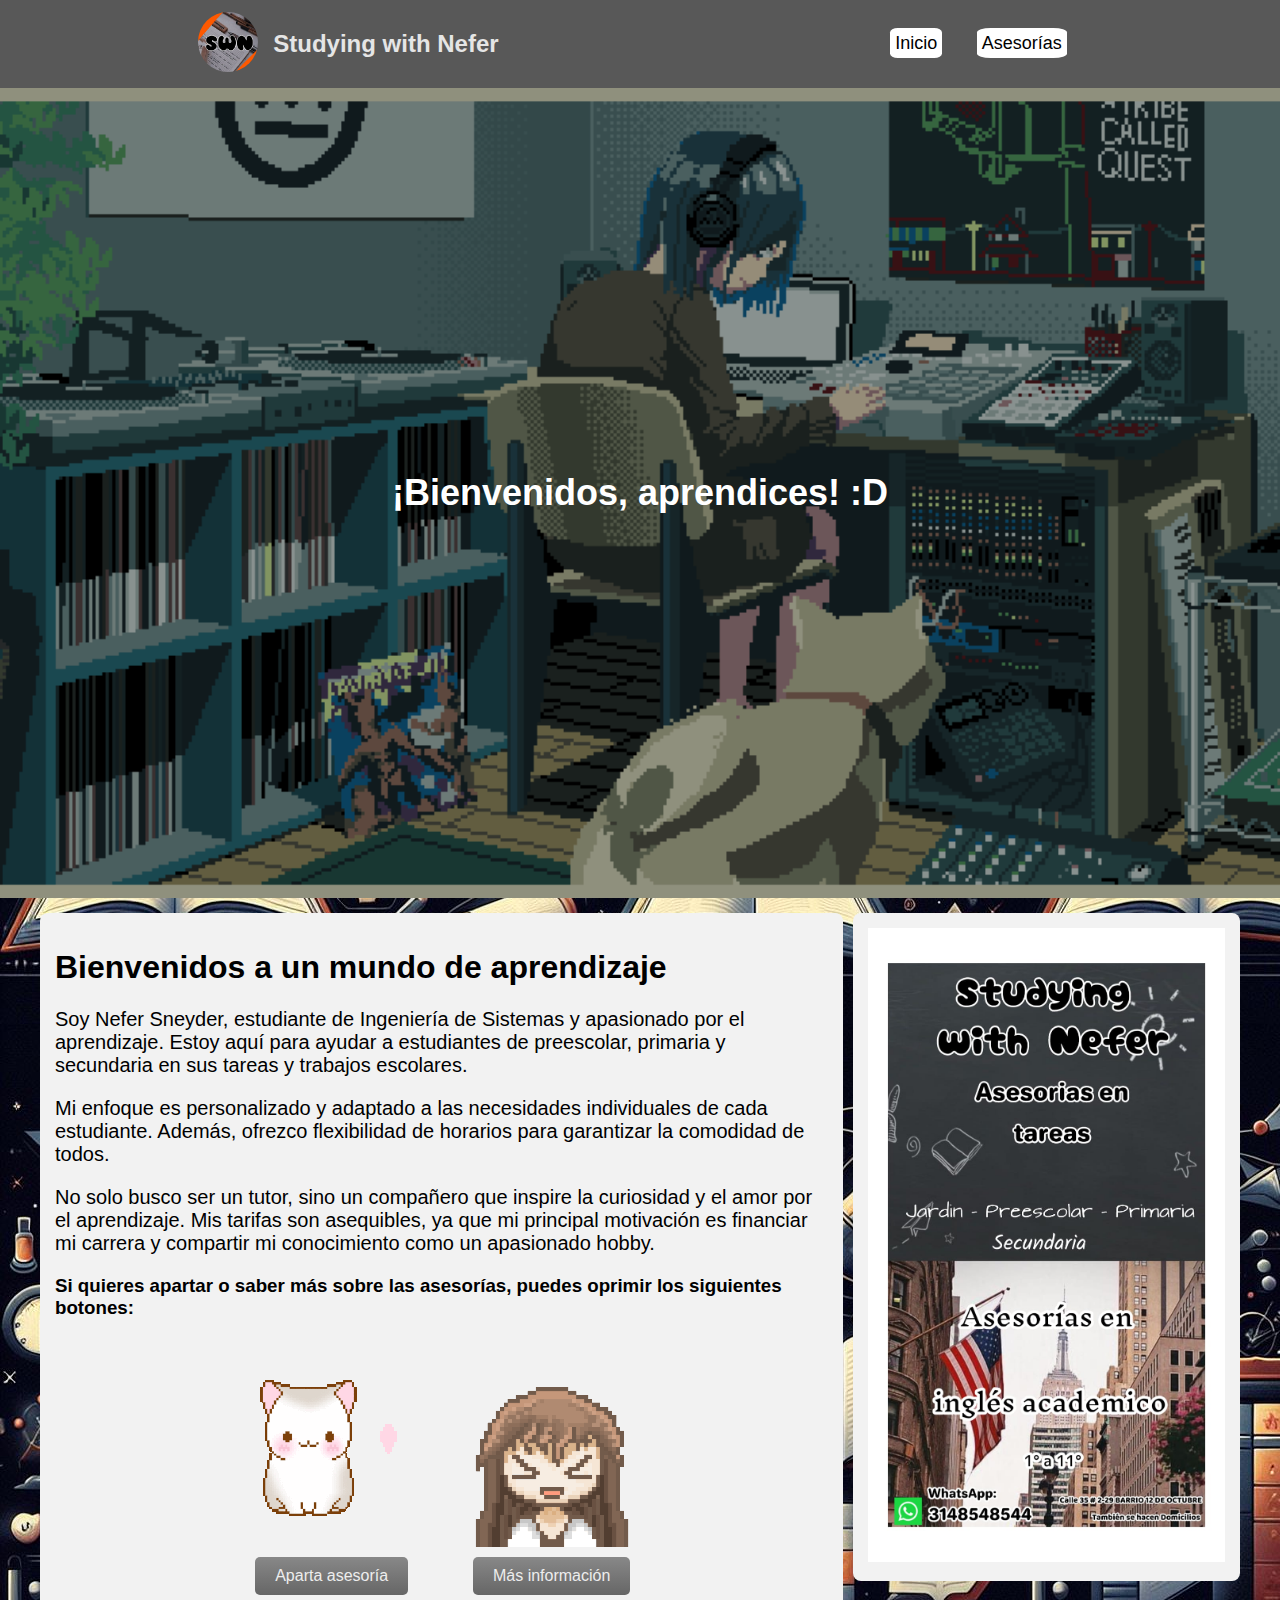
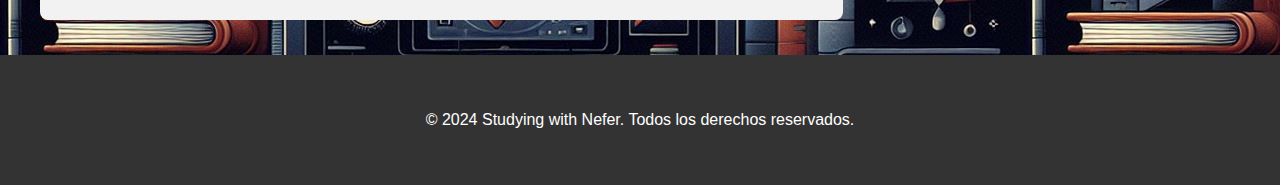
<file: index.html>
<!DOCTYPE html>
<html lang="es">
<head>
    <meta charset="UTF-8">
    <meta name="viewport" content="width=device-width, initial-scale=1.0">
    <link rel="stylesheet" href="css/inicio.css">
    <link rel="icon" href="source/img/logo1.jpeg" type="image/x-icon">
    <title>Inicio - Studying with Nefer</title>
</head>
<body>
    <header>
        <div class="logo">
            <a href="index.html" aria-label="Ir a la página de inicio">
                <img src="source/img/logo1.jpeg" alt="Logo de Studying with Nefer">
            </a>
            <div class="logo_titulo">
                <a href="index.html">
                    <h2>Studying with Nefer</h2>
                </a>
            </div>
        </div>
        
        <nav>
            <ul>
                <li><a href="index.html">Inicio</a></li>
                <li><a href="asesorias.html">Asesorías</a></li>
            </ul>
        </nav>
    </header>

    <div class="inicio">
        <div class="overlay"></div>
        <h1>¡Bienvenidos, aprendices! :D</h1>
    </div>

    <main>
        <article class="main-article">
            <h1>Bienvenidos a un mundo de aprendizaje</h1>
            <p>Soy Nefer Sneyder, estudiante de Ingeniería de Sistemas y apasionado por el aprendizaje. Estoy aquí para ayudar a estudiantes de preescolar, primaria y secundaria en sus tareas y trabajos escolares.</p>

            <p>Mi enfoque es personalizado y adaptado a las necesidades individuales de cada estudiante. Además, ofrezco flexibilidad de horarios para garantizar la comodidad de todos.</p>
            <p>No solo busco ser un tutor, sino un compañero que inspire la curiosidad y el amor por el aprendizaje. Mis tarifas son asequibles, ya que mi principal motivación es financiar mi carrera y compartir mi conocimiento como un apasionado hobby.</p>

            <h3>Si quieres apartar o saber más sobre las asesorías, puedes oprimir los siguientes botones:</h3>
            <div class="gato-container">
                <div class="gato">
                    <img src="source/img/gato1.gif" alt="Gato animado">
                    <button><a href="https://forms.gle/XaP15EMqQSpRd6hD7" target="_blank" rel="noopener noreferrer">Aparta asesoría</a></button>
                </div>
                <div class="gato">
                    <img src="source/img/niña1.gif" alt="Niña animada">
                    <button><a href="asesorias.html">Más información</a></button>
                </div>
            </div>
        </article>

        <aside class="secondary-article">
            <article>
                <img src="source/img/info1.jpeg" alt="Información adicional">
            </article>
        </aside>
    </main>

    <footer>
        <p>&copy; 2024 Studying with Nefer. Todos los derechos reservados.</p>
    </footer>
</body>
</html>
</file>
<file: css/inicio.css>
/* inicio.css */

/* Estilos generales */
body {
    font-family: 'Gill Sans', 'Gill Sans MT', Calibri, 'Trebuchet MS', sans-serif;
    margin: 0;
    padding: 0;
    box-sizing: border-box;
    background-image: url(../source/img/fondo1.jpg);
}

header {
    background-color: #585858;
    color: #fff;
    padding: 10px;
    display: flex;
    justify-content: space-around;
    align-items: center;
}

.logo {
    display: flex; 
    align-items: center; 
}

.logo img {
    width: 60px;
    height: auto;
    border-radius: 50%;
}

.logo a {
    text-decoration: none;
    color: #e5e5e5;
}

.logo a:hover {
    color: #ffffff;
}

.logo_titulo {
    margin-left: 15px;
}

nav {
    display: flex;
    justify-content: center;
}

nav ul {
    list-style: none;
    padding: 0;
    margin: 0;
}

nav li {
    margin: 0 15px;
    display: inline;
    color: #fff;
    cursor: pointer;
    font-size: 18px;
    font-weight: 500;
}

nav a {
    text-decoration: none;
    color: #000;
    background-color: #fff;
    padding: 5px;
    border-radius: 15%;
    transition: background 0.3s ease, color 0.3s ease;
}

nav a:hover {
    color: #d7d7d7;
    background-color: #909090;
}

/* Sección de inicio */
.inicio {
    position: relative;
    background-image: url(../source/img/fondoAnimado2.gif);
    background-position: center center;
    background-size: cover;
    height: 90vh;
    min-height: 30rem;
}

.inicio::before {
    content: "";
    position: absolute;
    top: 0;
    left: 0;
    width: 100%;
    height: 100%;
    background-color: rgba(0, 0, 0, 0.4);
}

.inicio h1 {
    position: relative;
    top: 50%;
    left: 50%;
    transform: translate(-50%, -50%);
    color: white;
    font-size: 36px;
    text-align: center;
    margin: 0;
}

/* Estilos para el main */
main {
    display: flex;
    justify-content: space-between;
    margin: 15px auto;
    max-width: 1200px;
}

.main-article {
    width: 80%;
}

.secondary-article {
    width: 40%;
    padding-left: 10px;
}

/* Estilos para artículos */
article {
    background-color: #f2f2f2;
    padding: 15px;
    margin-bottom: 20px;
    border-radius: 8px;
    max-width: 800px;
}

article p {
    font-size: 20px;
}

/* Estilos para contenedor de gatos */
.gato-container {
    display: flex;
    justify-content: center;
}

.gato {
    display: flex;
    flex-direction: column;
    align-items: center;
    margin: 10px;
}

.gato img {
    height: 200px;
}

/* Estilos para botones */
button {
    background: linear-gradient(to bottom, #888888, #666666);
    color: #ffffff;
    border: none;
    padding: 10px 20px;
    border-radius: 5px;
    cursor: pointer;
    transition: background 0.3s ease;
    margin-top: 10px;
    font-size: 16px;
}

button a {
    text-decoration: none;
    color: #ededed;
}

/* Estilo hover del botón */
button:hover {
    background: linear-gradient(to bottom, #ff8800, #ff6600);
}

/* Estilos para la imagen secundaria */
.secondary-article img {
    width: 100%;
}

/* Estilos para el footer */
footer {
    background-color: #333;
    color: #fff;
    text-align: center;
    padding: 40px 0;
}

/* Estilos responsivos */
@media only screen and (max-width: 600px) {
    header {
        padding: 5px;
        flex-direction: column;
        align-items: center;
    }

    .logo img {
        width: 80px;
        margin-bottom: 10px;
    }

    .logo_t itulo {
        margin-left: 10px;
        text-align: center;
        margin-top: 10px;
    }

    nav {
        flex-direction: column;
        align-items: center;
    }

    nav ul {
        margin-top: 20px;
        margin-bottom: 10px;
    }

    .gato-container {
        display: block;
    }

    .gato {
        justify-content: center;
        align-items: center;
        flex-direction: column; 
    }
    
    .gato img {
        height: 220px;
    }

    main {
        flex-direction: column;
        align-items: center;
        max-width: 600px;
    }

    article {
        padding: 10px;
    }

    .secondary-article {
        width: 85%;
    }
}
</file>
